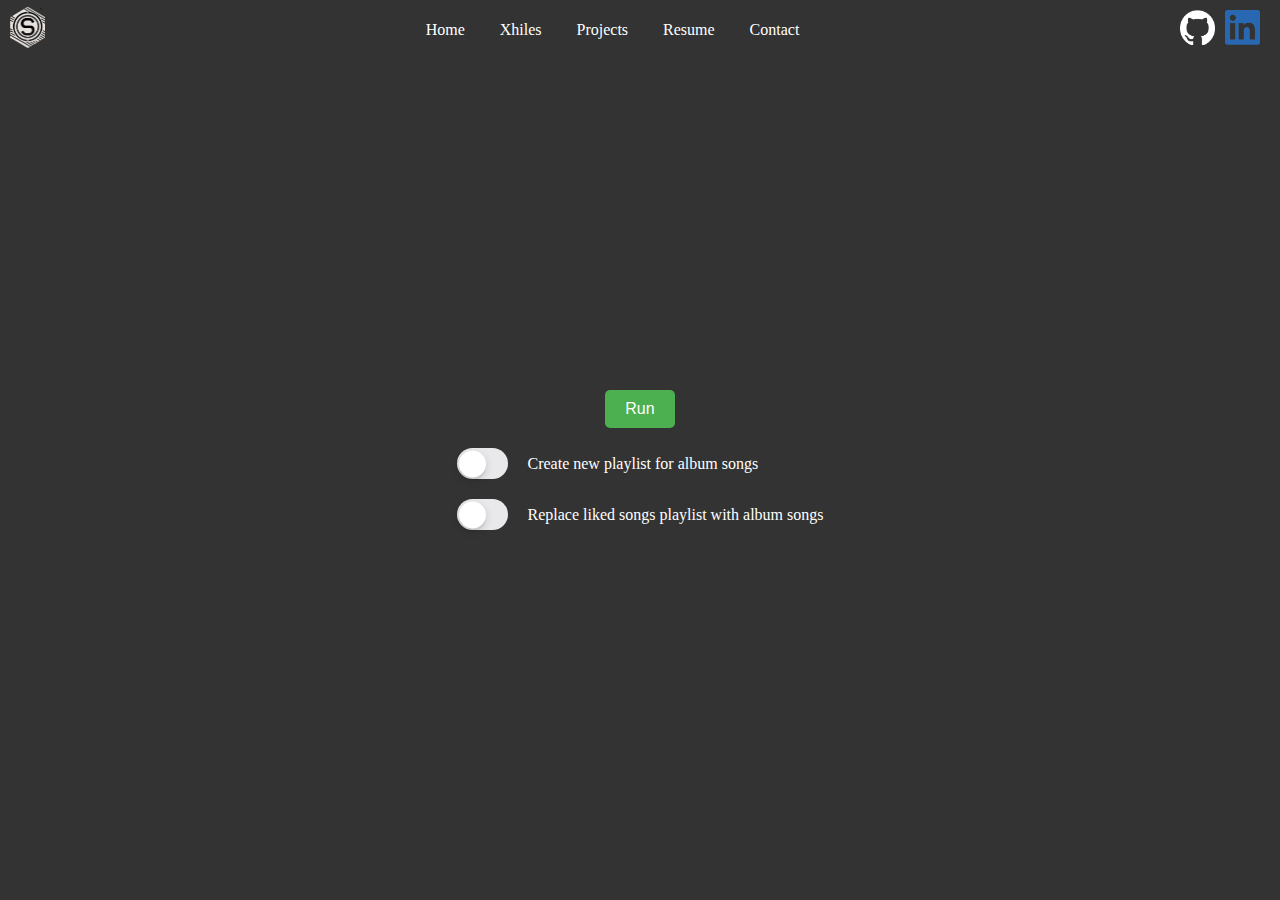
<file: index.html>
<!DOCTYPE html>
<html lang="en">
<head>
    <meta charset="UTF-8">
    <meta name="viewport" content="width=device-width, initial-scale=1.0">
    <title>Spotify Script Runner</title>
    <link rel="stylesheet" href="css/index-styles.css"> <!-- Ensure the correct path to your CSS -->
</head>
<body>
    <div id="navbar-placeholder"></div> <!-- Navbar placeholder -->
    <div class="main-button">
        <button type="button" id="run-button">Run</button>
    </div>    
    <div id="loading-spinner" class="spinner" style="display: none;">Loading...</div> <!-- Loading spinner -->

    <section class="parameters">
        <div class="container">
            <input type="checkbox" class="checkbox" id="createPlaylistSwitch">
            <label class="switch" for="createPlaylistSwitch">
                <span class="slider"></span>
            </label>
            <label for="createPlaylistSwitch">Create new playlist for album songs</label>
        </div>
    
        <div class="container">
            <input type="checkbox" class="checkbox" id="replaceLikedSongsSwitch">
            <label class="switch" for="replaceLikedSongsSwitch">
                <span class="slider"></span>
            </label>
            <label for="replaceLikedSongsSwitch">Replace liked songs playlist with album songs</label>
        </div>
    </section>


    <script>
        function loadNavbar() {
            fetch('navbar.html')
                .then(response => response.text())
                .then(data => {
                    document.getElementById('navbar-placeholder').innerHTML = data;
                });
        }

        // Call the function to load the navbar
        loadNavbar();

        function toggleMenu() {
            console.log("Button clicked"); // Add this line to check if the function runs
            const imageContainer = document.getElementById("menuContent");
            const toggleButton = document.getElementById("menuButton").querySelector("i");
            
            if (imageContainer.style.display === "flex") {
                imageContainer.style.display = "none";
                toggleButton.className = "fas fa-bars"; // Change to down arrow
            } 
            else {
                imageContainer.style.display = "flex";
                toggleButton.className = "fas fa-times"; // Change to up arrow
            }

        
        }

        // Handle button click
        document.getElementById('run-button').addEventListener('click', function () {
            // Show the loading spinner
            document.getElementById('loading-spinner').style.display = 'block';

            // Start the login process by redirecting to the Flask login route
            window.location.href = 'https://nameless-ocean-47665-871e4574a92b.herokuapp.com/login';
        });

        // Check if there's a query parameter indicating a callback
        window.onload = function () {
            const urlParams = new URLSearchParams(window.location.search);
            const code = urlParams.get('code');

            if (code) {
                // If there's a 'code' param, send it to the Flask backend for token exchange
                fetch('https://nameless-ocean-47665-871e4574a92b.herokuapp.com/callback?code=' + code, {
                    method: 'GET',
                    credentials: 'include',
                    headers: {
                        'Content-Type': 'application/json'
                    }
                })
                .then(response => response.json())
                .then(data => {
                    if (data.access_token) {
                        // Store the token in local storage
                        localStorage.setItem('spotify_access_token', data.access_token);
                        alert("Logged in! Now running script...");
                        // Call the function to add songs
                        addSongsToSpotify(data.access_token);
                    } else {
                        alert('Error retrieving token.');
                    }
                })
                .catch(error => {
                    console.error('Error:', error);
                    alert('Error: ' + error.message);
                });
            } else {
                // No 'code', no callback, so no need to do anything
                document.getElementById('loading-spinner').style.display = 'none';
            }
        };
    </script>

</body>
</html>
</file>
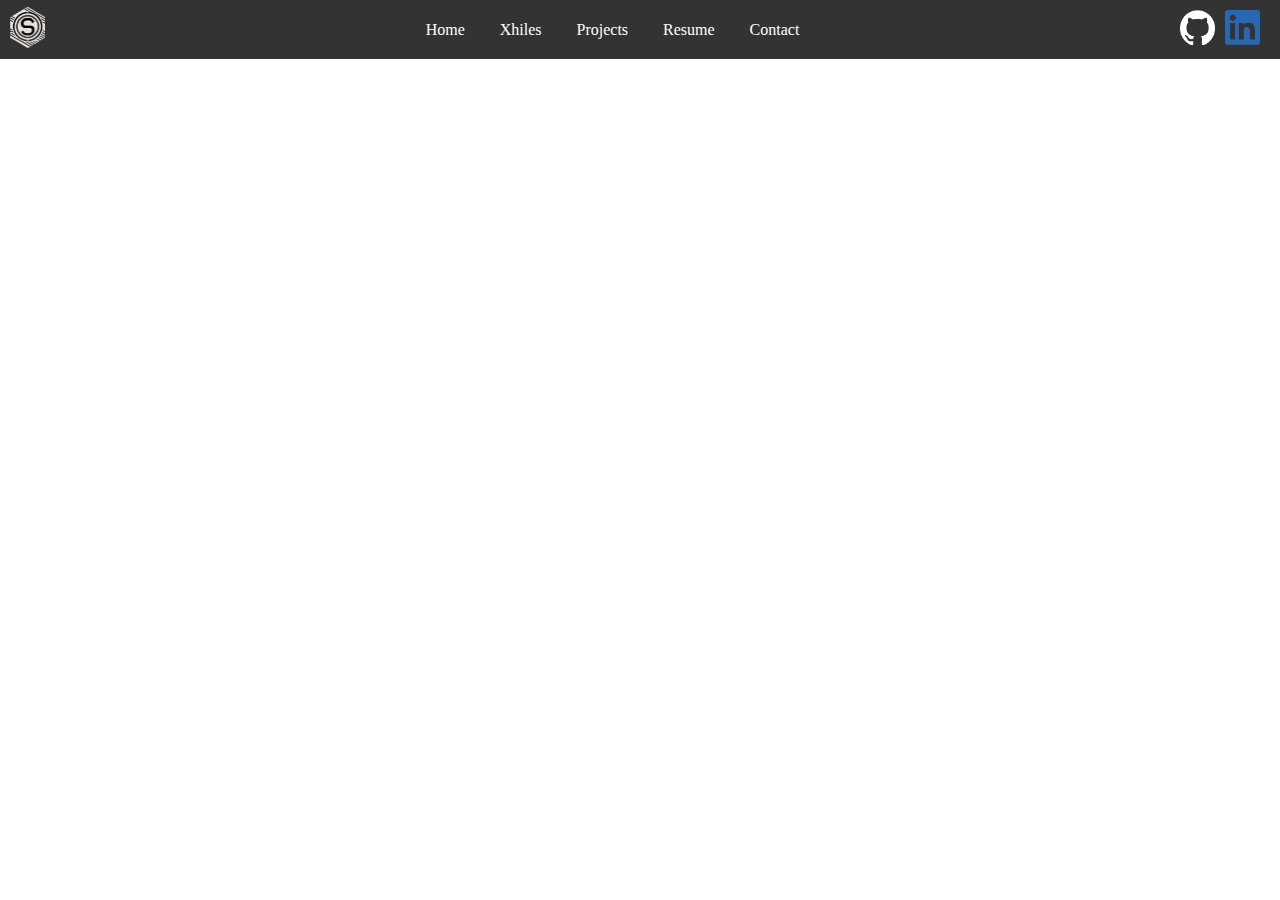
<file: navbar.html>
<!DOCTYPE html>
<html lang="en">
<head>
    <meta charset="UTF-8">
    <meta name="viewport" content="width=device-width, initial-scale=1.0">
    <title>Navbar</title>
    <link rel="stylesheet" href="css/navbar-styles.css">
    <link rel="stylesheet" href="https://cdnjs.cloudflare.com/ajax/libs/font-awesome/6.0.0-beta3/css/all.min.css">
    <link rel="icon" href="Images/favicon.png" type="image/x-icon">
</head>
<!-- Google tag (gtag.js) -->
<script async src="https://www.googletagmanager.com/gtag/js?id=G-PHK7HF67QY"></script>
<script>
  window.dataLayer = window.dataLayer || [];
  function gtag(){dataLayer.push(arguments);}
  gtag('js', new Date());

  gtag('config', 'G-PHK7HF67QY');
</script>
<body>
    <nav>
        <div class="nav-container">
            <div class="personal-logo">
                
                <a href="index.html" target="_blank">
                    <img src="Images/better-logo.png" alt="Solanh Logo">
                </a>
            </div>
            <!-- Regular navigation links -->
            <div class="nav-links" id="navLinks">
                <a href="https://solanhomestead.com/">Home</a>
                <a href="https://solanhomestead.com/xhiles-password.html">Xhiles</a>
                <a href="https://solanhomestead.com/projects.html">Projects</a>
                <a href="https://solanhomestead.com/resume.html">Resume</a>
                <a href="https://solanhomestead.com/contact.html">Contact</a>
            </div>
            <!-- Social links -->
            <div class="social-links">
                <a href="https://github.com/Solanh" target="_blank">
                    <img src="Images/github-mark-white.png" alt="GitHub" class="github-social-logo">
                </a>
                <a href="https://www.linkedin.com/in/solan-homestead-46639727b/" target="_blank">
                    <img src="Images/LI-In-Bug.png" alt="LinkedIn" class="linkedin-social-logo">
                </a>
            </div>
            <!-- Hamburger menu icon for small screens -->
            <div class="menu">
                <button onclick="toggleMenu()" id="menuButton"><i class="fas fa-bars"></i></button>
            </div>
        </div>
    </nav>

    <!-- Dropdown content for small screens -->
    <div class="menu-content" id="menuContent">
        <a href="https://solanhomestead.com/index.html">Home</a>
        <a href="https://solanhomestead.com/xhiles-password.html">Xhiles</a>
        <a href="https://solanhomestead.com/projects.html">Projects</a>
        <a href="https://solanhomestead.com/resume.html">Resume</a>
        <a href="https://solanhomestead.com/contact.html">Contact</a>
    </div>

    <script>
        
    </script>
</body>
</html>
</file>
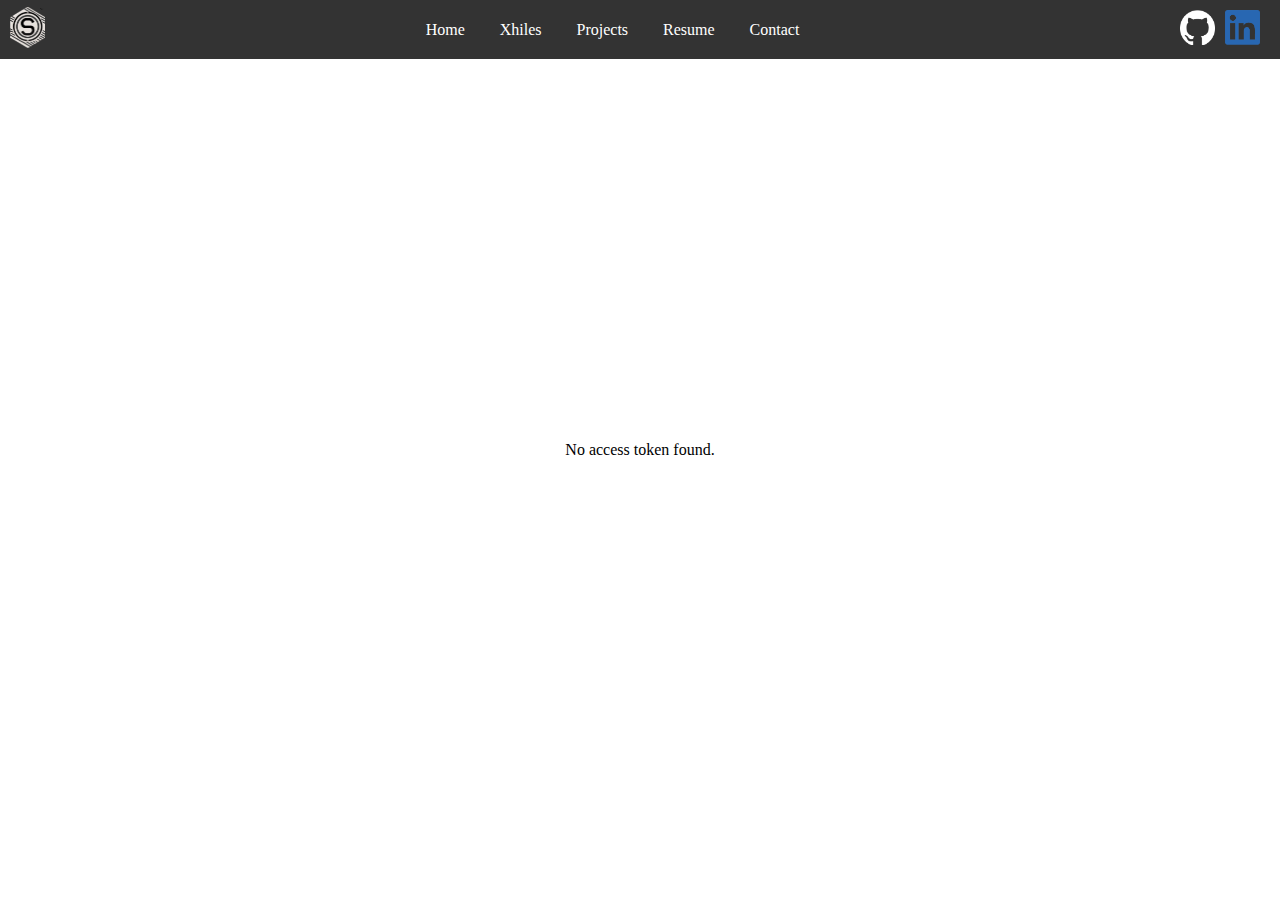
<file: success.html>
<!DOCTYPE html>
<html lang="en">
<head>
    <meta charset="UTF-8">
    <meta name="viewport" content="width=device-width, initial-scale=1.0">
    <title>Success</title>
    <link rel="stylesheet" href="success-styles.css"> <!-- Link to your CSS file -->
</head>
<body>
    <div id="navbar-placeholder"></div>
    <div id="message">Processing your request...</div> <!-- Ensure this text is visible -->
    <div class="spinner" id="spinner"></div> <!-- Spinner element -->
    <div id="status"></div> <!-- Status message for detailed updates -->

    <script>
        // Function to load the navbar from an external HTML file
        function loadNavbar() {
            fetch('navbar.html')
                .then(response => response.text())
                .then(data => {
                    document.getElementById('navbar-placeholder').innerHTML = data;
                });
        }

        // Call the function to load the navbar
        loadNavbar();

        // Function to get query parameters from the URL
        function getQueryParams() {
            const params = {};
            const queryString = window.location.search.substring(1);
            const queryArray = queryString.split('&');

            queryArray.forEach(function (param) {
                const [key, value] = param.split('=');
                params[key] = decodeURIComponent(value);
            });

            return params;
        }

        // Get the access token from the URL
        const params = getQueryParams();
        const accessToken = params['access_token'];

        // Display a message or use the token
        if (accessToken) {
            document.getElementById('message').innerText = "Access token found, starting to add songs...";
            document.getElementById('spinner').style.display = 'block'; // Show the spinner

            // Start the task to add songs and get the task ID
            startSongAddingTask(accessToken);
        } else {
            document.getElementById('message').innerText = "No access token found.";
            document.getElementById('spinner').style.display = 'none'; // Hide the spinner if no token is present
        }

        // Function to start the song adding task
        function startSongAddingTask(accessToken) {
            const backendUrl = 'https://nameless-ocean-47665-871e4574a92b.herokuapp.com/add_songs';

            // Start the song adding process on the backend
            fetch(`${backendUrl}?access_token=${accessToken}`)
                .then(response => response.json())
                .then(data => {
                    if (data.error) {
                        document.getElementById('message').innerText = `Error: ${data.error}`;
                        document.getElementById('spinner').style.display = 'none'; // Hide the spinner on error
                    } else {
                        // Poll for status updates
                        pollForStatus();
                    }
                })
                .catch(error => {
                    document.getElementById('message').innerText = `Error starting the task: ${error.message}`;
                    document.getElementById('spinner').style.display = 'none'; // Hide the spinner on error
                    console.error('Error:', error);
                });
        }

        // Function to poll the backend for task status
        function pollForStatus() {
            const statusUrl = 'https://nameless-ocean-47665-871e4574a92b.herokuapp.com/task_status';

            // Poll the backend every 5 seconds to get the current status
            const pollInterval = setInterval(() => {
                fetch(statusUrl)
                    .then(response => response.json())
                    .then(data => {
                        if (data.error) {
                            document.getElementById('message').innerText = `Error: ${data.error}`;
                            document.getElementById('spinner').style.display = 'none'; // Hide the spinner on error
                            clearInterval(pollInterval); // Stop polling on error
                        } else {
                            // Display the current status of the process
                            const statusElement = document.getElementById('status');
                            statusElement.innerHTML = `<p>Processed ${data.processed_albums} out of ${data.total_albums} albums.</p>`;

                            // If the task is complete, stop polling
                            if (data.status === 'completed') {
                                document.getElementById('spinner').style.display = 'none'; // Hide the spinner
                                document.getElementById('message').innerText = `Successfully added ${data.total_tracks_added} new tracks! All albums processed.`;
                                clearInterval(pollInterval); // Stop polling once completed
                            }
                        }
                    })
                    .catch(error => {
                        document.getElementById('message').innerText = `Error checking status: ${error.message}`;
                        document.getElementById('spinner').style.display = 'none'; // Hide the spinner on error
                        clearInterval(pollInterval); // Stop polling on error
                        console.error('Error:', error);
                    });
            }, 5000); // Poll every 5 seconds
        }
    </script>
    
</body>
</html>
</file>
<file: css/index-styles.css>
body {
    display: flex;
    flex-direction: column;
    justify-content: center;
    align-items: center;
    height: 100vh;
    margin: 0;
    padding: 0;
    background-color: #333; /* Dark background color */
    color: white; /* Text color for contrast */
    font-family: 'Times New Roman', Times, serif; /* Set font to Times New Roman */
}

.main-button button {
    margin: 20px 0; /* Combine top and bottom margins */
    padding: 10px 20px; /* Padding for better appearance */
    font-size: 16px;
    cursor: pointer;
    background-color: #4CAF50; /* Button background color */
    color: white; /* Button text color */
    border: none; /* Remove default border */
    border-radius: 5px; /* Rounded corners */
    transition: background-color 0.3s ease; /* Smooth hover effect */
}

.main-button button:hover {
    background-color: #45a049; /* Darker green on hover */
}

/* Styles for the loading spinner */
.spinner {
    margin-top: 20px;
    border: 8px solid #f3f3f3; /* Light grey border */
    border-top: 8px solid #4CAF50; /* Green top border */
    border-radius: 50%;
    width: 60px;
    height: 60px;
    animation: spin 2s linear infinite; /* Continuous spinning animation */
}

@keyframes spin {
    0% { transform: rotate(0deg); }
    100% { transform: rotate(360deg); }
}

.parameters {
    display: flex;
    flex-direction: column;
    gap: 20px; /* Space between rows */
}

.text-label {
    font-size: 16px;
    color: white;
}

/* Container for the switch */
.container {
    display: flex;
    flex-direction: row;
    position: relative;
    
}

.container label{
    display: flex;
    flex-direction: column;
    justify-content: center;
    user-select: none;

}

/* Hide default HTML checkbox */
.checkbox {
    opacity: 0;
    width: 0;
    height: 0;
    position: absolute;
    pointer-events: none;
}

/* The switch background */
.switch {
    width: 51px;
    height: 31px;
    background-color: #e9e9eb; /* Light gray background */
    border-radius: 16px;
    cursor: pointer;
    transition: background-color 0.2s ease-out;
    position: relative; /* Ensures the slider stays positioned correctly */
    margin-right: 20px;
    user-select: none;
    outline: none;
}

/* The slider handle */
.slider {
    width: 27px;
    height: 27px;
    position: absolute;
    top: 50%;
    left: 5%; /* Start near the left edge */
    transform: translate(0, -50%);
    border-radius: 50%;
    background: #FFFFFF; /* White handle */
    box-shadow: 0px 3px 8px rgba(0, 0, 0, 0.15), 0px 3px 1px rgba(0, 0, 0, 0.06);
    transition: all 0.2s ease-out; /* Smooth movement */
    cursor: pointer;
    user-select: none;
    pointer-events: none;
}

/* Switch background when checked */
.checkbox:checked + .switch {
    background-color: #34C759; /* Green background */
}

/* Slider position when checked */
.checkbox:checked + .switch .slider {
    left: calc(100% - 32px); /* Adjust for the slider width */
}
</file>
<file: css/navbar-styles.css>
/* Navigation bar styles */
nav {
    display: flex;
    justify-content: space-between;
    align-items: center;
    padding: 10px;
    background-color: #333;
    color: white;
    width: 100%;
    position: fixed;
    top: 0;
    left: 0;
    z-index: 1000;
    font-family: 'Times New Roman', Times, serif;
}

.nav-container {
    display: flex;
    justify-content: space-between;
    align-items: center;
    width: 100%;
}

/* Personal logo on the left */
.personal-logo {
    display: flex;
    align-items: center;
    justify-content: flex-start;
    width: 35px;
    height: 35px;
}

.personal-logo img {
    width: 100%;
    height: auto;
}

/* Centering navigation links */
.nav-links {
    display: flex;
    gap: 15px;
    flex-wrap: nowrap;
    margin: 0 auto;
}

/* Social links on the right */
.social-links {
    display: flex;
    align-items: center;
    gap: 10px;
    padding-right: 30px;
}

/* Social logo size */
.github-social-logo, .linkedin-social-logo {
    width: 35px;
    height: 35px;
}

/* Styles for links */
.nav-links a {
    color: white;
    text-decoration: none;
    padding: 10px;
    white-space: nowrap;
    position: relative;
    background-color: transparent;
    border: none;
    outline: none;
}

/* Underline on hover */
.nav-links a::after {
    content: '';
    position: absolute;
    width: 0;
    height: 2px;
    bottom: -2px;
    left: 50%;
    background-color: white;
    transition: width 0.3s ease, left 0.3s ease;
}

.nav-links a:hover::after {
    width: 100%;
    left: 0;
}

.nav-links a:hover {
    background-color: transparent;
    color: white;
}

/* Style the active link with an underline */
.nav-links a.active::after {
    width: 100%;
    left: 0;
}

/* Hamburger menu styles - hidden by default */
.menu {
    position: relative;
    display: none;
    flex-direction: column;
    cursor: pointer;
    z-index: 1001;
    height: 35px;
    width: 35px;
    margin-right: 15px;
}



/* Dropdown content styling - initially hidden */
.menu-content {
    display: none; /* Hidden by default */
    flex-direction: column;
    background-color: rgb(5,5,5);
    position: fixed;
    top: 50px;
    right: 10px;
    width: 200px;
    border: 1px solid #444;
    z-index: 1001;
    border-radius: 8px;
}

.menu-content a {
    padding: 10px;
    border-bottom: 1px solid #444;
    color: white;
    text-decoration: none;
}

.menu button{
    
    font-size: 24px;
    border: none;
    background: none;
    cursor: pointer;
    color: white;
    
}
.menu-content a:hover {
    background-color: #444;
}

/* Show class for dropdown content */
.menu-content.show {
    display: flex; /* Display as flex when toggle is active */
}

/* Responsive styling for smaller screens */
@media (max-width: 768px) {
    .nav-links {
        display: none; /* Hide regular navigation links */
    }
    .menu {
        display: flex; /* Show hamburger menu on smaller screens */
    }
}

/* Dark theme */
@media (prefers-color-scheme: dark) {
    body {
        background-color: rgb(30, 30, 30);
        color: white;
    }
    nav {
        background-color: rgb(5, 5, 5);
    }
    nav .nav-links a {
        color: white;
    }
    nav .nav-links a:hover {
        background-color: rgba(255, 255, 255, 0.1);
    }
}
</file>
<file: success-styles.css>
body {
    display: flex;
    flex-direction: column;
    justify-content: center;
    align-items: center;
    height: 100vh;
    margin: 0;
    padding: 0;
    font-family: 'Times New Roman', Times, serif; /* Set font to Times New Roman */
}

.spinner {
    margin-top: 20px;
    border: 8px solid #f3f3f3; /* Light grey */
    border-top: 8px solid #4CAF50; /* Green */
    border-radius: 50%;
    width: 60px;
    height: 60px;
    animation: spin 2s linear infinite;
}

@keyframes spin {
    0% { transform: rotate(0deg); }
    100% { transform: rotate(360deg); }
}
</file>
